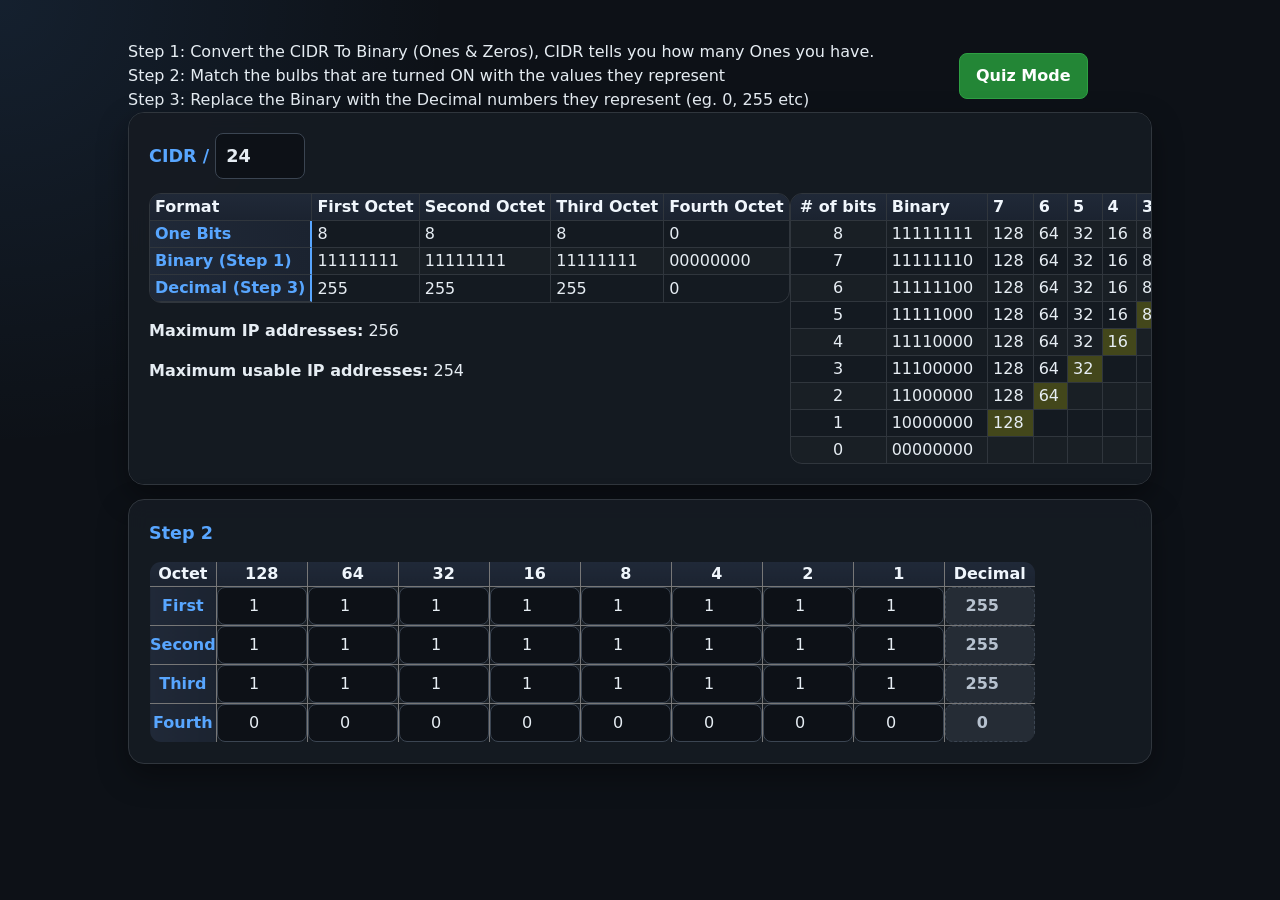
<file: index.html>
<!doctype html>
<html lang="en">
  <head>
    <meta charset="UTF-8" />
    <meta name="viewport" content="width=device-width, initial-scale=1.0" />
    <title>Subnetting</title>
    <link rel="stylesheet" href="styles.css" />
  </head>
  <body>
    <main>
      <div class="top-row">
        <div class="steps">
          <div>
            Step 1: Convert the CIDR To Binary (Ones & Zeros), CIDR tells you
            how many Ones you have.
          </div>
          <div>
            Step 2: Match the bulbs that are turned ON with the values they
            represent
          </div>
          <div>
            Step 3: Replace the Binary with the Decimal numbers they represent
            (eg. 0, 255 etc)
          </div>
        </div>

        <div class="page-actions">
          <a class="button-link" href="quiz.html">Quiz Mode</a>
        </div>
      </div>
      <section class="table-card">
        <h2>
          CIDR /
          <input
            id="cidrInput"
            type="number"
            min="0"
            max="32"
            step="1"
            value="24"
            aria-label="CIDR prefix length"
            style="width: 10px"
          />
        </h2>
        <div class="flex">
          <div>
            <table aria-label="CIDR subnet mask summary" width="50%">
              <thead>
                <tr>
                  <th scope="col">Format</th>
                  <th scope="col">First Octet</th>
                  <th scope="col">Second Octet</th>
                  <th scope="col">Third Octet</th>
                  <th scope="col">Fourth Octet</th>
                </tr>
              </thead>

              <tbody>
                <tr>
                  <th scope="row">One Bits</th>
                  <td id="ones-0">8</td>
                  <td id="ones-1">8</td>
                  <td id="ones-2">8</td>
                  <td id="ones-3">0</td>
                </tr>

                <tr>
                  <th scope="row">Binary (Step 1)</th>
                  <td id="binary-0">11111111</td>
                  <td id="binary-1">11111111</td>
                  <td id="binary-2">11111111</td>
                  <td id="binary-3">00000000</td>
                </tr>

                <tr>
                  <th scope="row">Decimal (Step 3)</th>
                  <td id="decimal-0">255</td>
                  <td id="decimal-1">255</td>
                  <td id="decimal-2">255</td>
                  <td id="decimal-3">0</td>
                </tr>
              </tbody>
            </table>
            <div id="maximum-possible-addresses"></div>
          </div>
          <div class="spacer" style="width: 20px"></div>
          <table aria-label="binary breakdown" width="50%">
            <tbody>
              <tr>
                <th><center># of bits</center></th>
                <th>Binary</th>
                <th>7</th>
                <th>6</th>
                <th>5</th>
                <th>4</th>
                <th>3</th>
                <th>2</th>
                <th>1</th>
                <th>0</th>
                <th>Sum</th>
              </tr>
              <tr>
                <td><center>8</center></td>
                <td>11111111</td>
                <td>128</td>
                <td>64</td>
                <td>32</td>
                <td>16</td>
                <td>8</td>
                <td>4</td>
                <td>2</td>
                <td style="background: rgba(255, 255, 0, 0.2)">1</td>
                <td>255</td>
              </tr>
              <tr>
                <td><center>7</center></td>
                <td>11111110</td>
                <td>128</td>
                <td>64</td>
                <td>32</td>
                <td>16</td>
                <td>8</td>
                <td>4</td>
                <td style="background: rgba(255, 255, 0, 0.2)">2</td>
                <td></td>
                <td>254</td>
              </tr>
              <tr>
                <td><center>6</center></td>
                <td>11111100</td>
                <td>128</td>
                <td>64</td>
                <td>32</td>
                <td>16</td>
                <td>8</td>
                <td style="background: rgba(255, 255, 0, 0.2)">4</td>
                <td></td>
                <td></td>
                <td>252</td>
              </tr>
              <tr>
                <td><center>5</center></td>
                <td>11111000</td>
                <td>128</td>
                <td>64</td>
                <td>32</td>
                <td>16</td>
                <td style="background: rgba(255, 255, 0, 0.2)">8</td>
                <td></td>
                <td></td>
                <td></td>
                <td>248</td>
              </tr>
              <tr>
                <td><center>4</center></td>
                <td>11110000</td>
                <td>128</td>
                <td>64</td>
                <td>32</td>
                <td style="background: rgba(255, 255, 0, 0.2)">16</td>
                <td></td>
                <td></td>
                <td></td>
                <td></td>
                <td>240</td>
              </tr>
              <tr>
                <td><center>3</center></td>
                <td>11100000</td>
                <td>128</td>
                <td>64</td>
                <td style="background: rgba(255, 255, 0, 0.2)">32</td>
                <td></td>
                <td></td>
                <td></td>
                <td></td>
                <td></td>
                <td>224</td>
              </tr>
              <tr>
                <td><center>2</center></td>
                <td>11000000</td>
                <td>128</td>
                <td style="background: rgba(255, 255, 0, 0.2)">64</td>
                <td></td>
                <td></td>
                <td></td>
                <td></td>
                <td></td>
                <td></td>
                <td>192</td>
              </tr>
              <tr>
                <td><center>1</center></td>
                <td>10000000</td>
                <td style="background: rgba(255, 255, 0, 0.2)">128</td>
                <td></td>
                <td></td>
                <td></td>
                <td></td>
                <td></td>
                <td></td>
                <td></td>
                <td>128</td>
              </tr>
              <tr>
                <td><center>0</center></td>
                <td>00000000</td>
                <td></td>
                <td></td>
                <td></td>
                <td></td>
                <td></td>
                <td></td>
                <td></td>
                <td></td>
                <td>0</td>
              </tr>
            </tbody>
          </table>
        </div>
      </section>

      <section class="table-card">
        <h2>Step 2</h2>
        <div id="binaryTableContainer"></div>
      </section>
    </main>
    <script src="script.js"></script>
  </body>
</html>
</file>
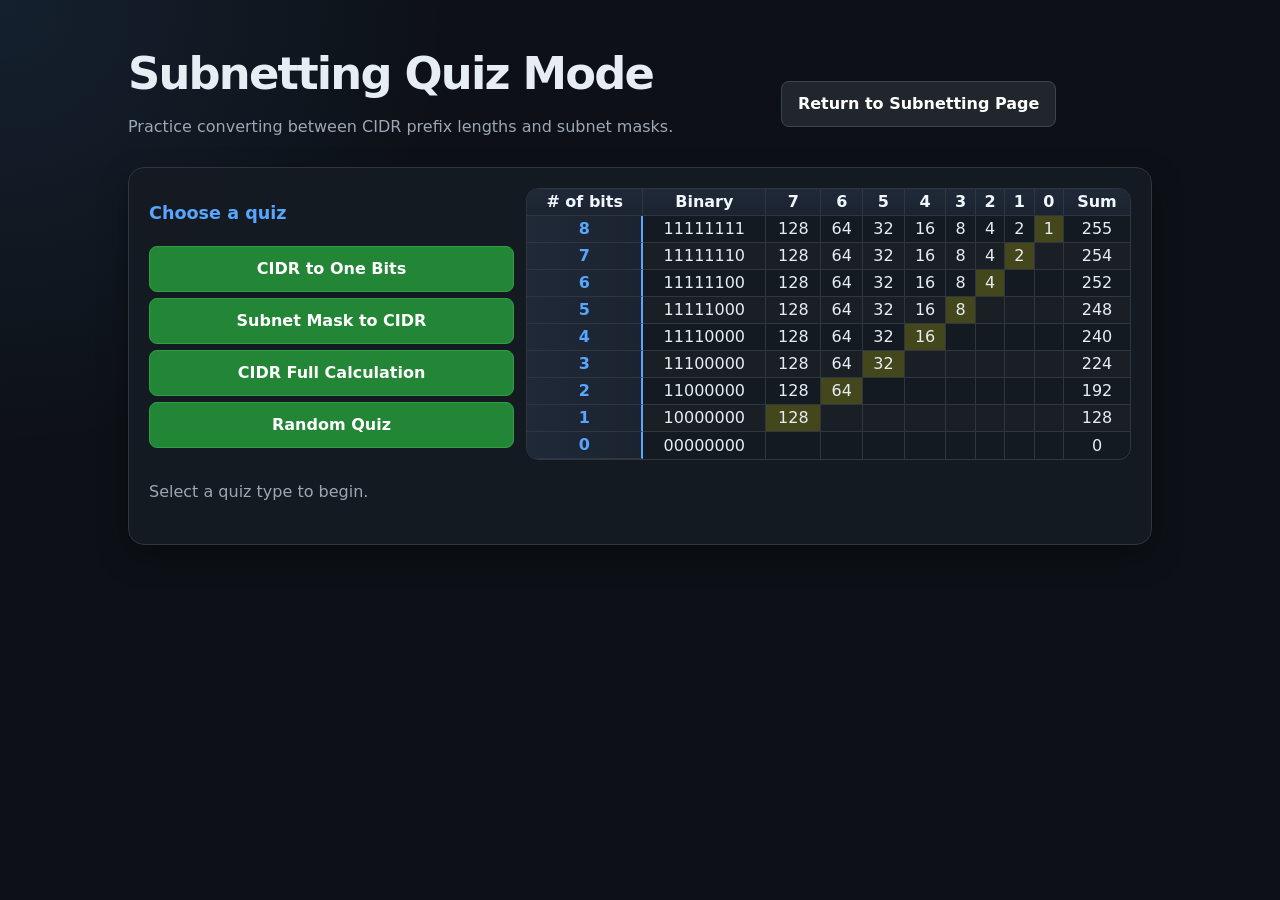
<file: quiz.html>
<!doctype html>
<html lang="en">
  <head>
    <meta charset="UTF-8" />
    <meta name="viewport" content="width=device-width, initial-scale=1.0" />
    <title>Subnetting Quiz</title>
    <link rel="stylesheet" href="styles.css" />

    <style>
      .top-row,
      .quiz-controls,
      .quiz-actions,
      .usable-answer-section {
        display: flex;
        align-items: center;
        gap: 12px;
      }

      .top-row,
      .quiz-controls {
        justify-content: space-between;
      }

      .quiz-controls,
      .quiz-actions,
      .usable-answer-section {
        flex-wrap: wrap;
      }

      .quiz-controls {
        margin-bottom: 20px;
      }

      .quiz-mode-list {
        display: flex;
        flex: 1 1 280px;
        flex-direction: column;
        gap: 6px;
      }

      .reference-table-wrapper {
        flex: 1 1 520px;
        overflow-x: auto;
      }

      .quiz-actions {
        margin-top: 18px;
      }

      button,
      .button-link {
        display: inline-block;
        padding: 10px 16px;
        color: #fff;
        background: #238636;
        border: 1px solid #2ea043;
        border-radius: 8px;
        font: inherit;
        font-weight: 700;
        text-decoration: none;
        cursor: pointer;
      }

      button:hover,
      .button-link:hover {
        background: #2ea043;
      }

      button.secondary,
      .button-link.secondary {
        background: #21262d;
        border-color: #3b4552;
      }

      button.secondary:hover,
      .button-link.secondary:hover {
        background: #30363d;
      }

      button.selected-mode {
        background: #1f6feb;
        border-color: #58a6ff;
      }

      .quiz-description {
        margin-bottom: 20px;
        color: var(--muted);
      }

      .quiz-cidr {
        display: inline-flex;
        align-items: center;
        gap: 4px;
      }

      .quiz-cidr input {
        width: 80px;
        min-width: 80px;
        text-align: center;
      }

      .ones-input,
      .mask-answer-input {
        min-width: 75px;
        padding: 6px;
        text-align: center;
      }

      .ones-input {
        width: 75px;
      }

      .mask-answer-input {
        width: 100%;
      }

      .cidr-answer-input {
        width: 100px;
        min-width: 100px;
        text-align: center;
      }

      #usableIpAnswer {
        width: 180px;
        min-width: 180px;
      }

      .quiz-feedback {
        min-height: 28px;
        margin-top: 18px;
        padding: 12px;
        border: 1px solid transparent;
        border-radius: 8px;
        font-weight: 700;
      }

      .quiz-feedback:empty {
        display: none;
      }

      .quiz-feedback.correct {
        color: #7ee787;
        background: rgb(46 160 67 / 12%);
        border-color: #238636;
      }

      .quiz-feedback.incorrect {
        color: #ff7b72;
        background: rgb(248 81 73 / 12%);
        border-color: #da3633;
      }

      .quiz-feedback.notice {
        color: #d29922;
        background: rgb(187 128 9 / 12%);
        border-color: #9e6a03;
      }

      .answer-correct {
        background: rgb(46 160 67 / 18%) !important;
        border-color: #2ea043 !important;
      }

      .answer-incorrect {
        background: rgb(248 81 73 / 18%) !important;
        border-color: #f85149 !important;
      }

      .hidden {
        display: none !important;
      }

      .locked-value {
        color: #b7c2cf;
        background: #252c35;
        border: 1px dashed #59636e;
        cursor: not-allowed;
      }

      #quizTable,
      .reference-table {
        width: 100%;
      }

      #quizTable td:not(:first-child),
      #quizTable th:not(:first-child),
      .reference-table td,
      .reference-table th {
        text-align: center;
      }

      #fullCidrAnswers {
        margin-top: 22px;
      }

      @media (max-width: 700px) {
        .top-row {
          align-items: flex-start;
          flex-direction: column;
        }

        #quizTable {
          min-width: 650px;
        }
      }
    </style>
  </head>

  <body>
    <main>
      <header class="top-row">
        <div>
          <h1>Subnetting Quiz Mode</h1>
          <p class="subtitle">
            Practice converting between CIDR prefix lengths and subnet masks.
          </p>
        </div>

        <div class="page-actions">
          <a class="button-link secondary" href="index.html">
            Return to Subnetting Page
          </a>
        </div>
      </header>

      <section class="table-card" aria-labelledby="quiz-selection-heading">
        <div class="quiz-controls">
          <div class="quiz-mode-list">
            <h2 id="quiz-selection-heading">Choose a quiz</h2>
            <button id="startOnesQuiz" type="button">CIDR to One Bits</button>
            <button id="startCidrQuiz" type="button">
              Subnet Mask to CIDR
            </button>
            <button id="startFullCidrQuiz" type="button">
              CIDR Full Calculation
            </button>
            <button id="startRandomQuiz" type="button">Random Quiz</button>
          </div>

          <div class="reference-table-wrapper">
            <table class="reference-table" aria-label="Binary breakdown">
              <thead>
                <tr>
                  <th scope="col"># of bits</th>
                  <th scope="col">Binary</th>
                  <th scope="col">7</th>
                  <th scope="col">6</th>
                  <th scope="col">5</th>
                  <th scope="col">4</th>
                  <th scope="col">3</th>
                  <th scope="col">2</th>
                  <th scope="col">1</th>
                  <th scope="col">0</th>
                  <th scope="col">Sum</th>
                </tr>
              </thead>
              <tbody>
                <tr>
                  <th scope="row"><center>8</center></th>
                  <td>11111111</td>
                  <td>128</td>
                  <td>64</td>
                  <td>32</td>
                  <td>16</td>
                  <td>8</td>
                  <td>4</td>
                  <td>2</td>
                  <td style="background: rgba(255, 255, 0, 0.2)">1</td>
                  <td>255</td>
                </tr>
                <tr>
                  <th scope="row"><center>7</center></th>
                  <td>11111110</td>
                  <td>128</td>
                  <td>64</td>
                  <td>32</td>
                  <td>16</td>
                  <td>8</td>
                  <td>4</td>
                  <td style="background: rgba(255, 255, 0, 0.2)">2</td>
                  <td></td>
                  <td>254</td>
                </tr>
                <tr>
                  <th scope="row"><center>6</center></th>
                  <td>11111100</td>
                  <td>128</td>
                  <td>64</td>
                  <td>32</td>
                  <td>16</td>
                  <td>8</td>
                  <td style="background: rgba(255, 255, 0, 0.2)">4</td>
                  <td></td>
                  <td></td>
                  <td>252</td>
                </tr>
                <tr>
                  <th scope="row"><center>5</center></th>
                  <td>11111000</td>
                  <td>128</td>
                  <td>64</td>
                  <td>32</td>
                  <td>16</td>
                  <td style="background: rgba(255, 255, 0, 0.2)">8</td>
                  <td></td>
                  <td></td>
                  <td></td>
                  <td>248</td>
                </tr>
                <tr>
                  <th scope="row"><center>4</center></th>
                  <td>11110000</td>
                  <td>128</td>
                  <td>64</td>
                  <td>32</td>
                  <td style="background: rgba(255, 255, 0, 0.2)">16</td>
                  <td></td>
                  <td></td>
                  <td></td>
                  <td></td>
                  <td>240</td>
                </tr>
                <tr>
                  <th scope="row"><center>3</center></th>
                  <td>11100000</td>
                  <td>128</td>
                  <td>64</td>
                  <td style="background: rgba(255, 255, 0, 0.2)">32</td>
                  <td></td>
                  <td></td>
                  <td></td>
                  <td></td>
                  <td></td>
                  <td>224</td>
                </tr>
                <tr>
                  <th scope="row"><center>2</center></th>
                  <td>11000000</td>
                  <td>128</td>
                  <td style="background: rgba(255, 255, 0, 0.2)">64</td>
                  <td></td>
                  <td></td>
                  <td></td>
                  <td></td>
                  <td></td>
                  <td></td>
                  <td>192</td>
                </tr>
                <tr>
                  <th scope="row"><center>1</center></th>
                  <td>10000000</td>
                  <td style="background: rgba(255, 255, 0, 0.2)">128</td>
                  <td></td>
                  <td></td>
                  <td></td>
                  <td></td>
                  <td></td>
                  <td></td>
                  <td></td>
                  <td>128</td>
                </tr>
                <tr>
                  <th scope="row"><center>0</center></th>
                  <td>00000000</td>
                  <td></td>
                  <td></td>
                  <td></td>
                  <td></td>
                  <td></td>
                  <td></td>
                  <td></td>
                  <td></td>
                  <td>0</td>
                </tr>
              </tbody>
            </table>
          </div>
        </div>

        <p id="quizDescription" class="quiz-description">
          Select a quiz type to begin.
        </p>
      </section>

      <section
        id="quizCard"
        class="table-card hidden"
        aria-labelledby="quizTitle"
      >
        <h2 id="quizTitle">Quiz</h2>

        <div id="cidrPromptContainer" class="hidden">
          <p>Fill in the number of one bits in each octet for:</p>
          <label class="quiz-cidr">
            CIDR /
            <input
              id="lockedCidrInput"
              class="locked-value"
              type="number"
              readonly
              aria-label="Quiz CIDR prefix"
            />
          </label>
        </div>

        <div id="cidrAnswerContainer" class="hidden">
          <p>Enter the CIDR prefix represented by this subnet mask:</p>
          <label class="quiz-cidr">
            CIDR /
            <input
              id="cidrAnswerInput"
              class="cidr-answer-input"
              type="number"
              min="0"
              max="32"
              step="1"
              inputmode="numeric"
              autocomplete="off"
              aria-label="CIDR answer"
            />
          </label>
        </div>

        <div class="reference-table-wrapper">
          <table id="quizTable" aria-label="CIDR subnet mask quiz table">
            <thead>
              <tr>
                <th scope="col">Format</th>
                <th scope="col">First Octet</th>
                <th scope="col">Second Octet</th>
                <th scope="col">Third Octet</th>
                <th scope="col">Fourth Octet</th>
              </tr>
            </thead>
            <tbody>
              <tr id="quizOnesRow">
                <th scope="row">One Bits</th>
                <td>
                  <input
                    id="quiz-ones-0"
                    class="ones-input"
                    type="number"
                    min="0"
                    max="8"
                    step="1"
                    inputmode="numeric"
                    autocomplete="off"
                    aria-label="First octet one bits"
                  />
                </td>
                <td>
                  <input
                    id="quiz-ones-1"
                    class="ones-input"
                    type="number"
                    min="0"
                    max="8"
                    step="1"
                    inputmode="numeric"
                    autocomplete="off"
                    aria-label="Second octet one bits"
                  />
                </td>
                <td>
                  <input
                    id="quiz-ones-2"
                    class="ones-input"
                    type="number"
                    min="0"
                    max="8"
                    step="1"
                    inputmode="numeric"
                    autocomplete="off"
                    aria-label="Third octet one bits"
                  />
                </td>
                <td>
                  <input
                    id="quiz-ones-3"
                    class="ones-input"
                    type="number"
                    min="0"
                    max="8"
                    step="1"
                    inputmode="numeric"
                    autocomplete="off"
                    aria-label="Fourth octet one bits"
                  />
                </td>
              </tr>

              <tr id="quizMaskAnswerRow" class="hidden">
                <th scope="row">Subnet Mask</th>
                <td>
                  <input
                    id="maskAnswer-0"
                    class="mask-answer-input"
                    type="number"
                    min="0"
                    max="255"
                    step="1"
                    inputmode="numeric"
                    autocomplete="off"
                    aria-label="First subnet mask octet"
                  />
                </td>
                <td>
                  <input
                    id="maskAnswer-1"
                    class="mask-answer-input"
                    type="number"
                    min="0"
                    max="255"
                    step="1"
                    inputmode="numeric"
                    autocomplete="off"
                    aria-label="Second subnet mask octet"
                  />
                </td>
                <td>
                  <input
                    id="maskAnswer-2"
                    class="mask-answer-input"
                    type="number"
                    min="0"
                    max="255"
                    step="1"
                    inputmode="numeric"
                    autocomplete="off"
                    aria-label="Third subnet mask octet"
                  />
                </td>
                <td>
                  <input
                    id="maskAnswer-3"
                    class="mask-answer-input"
                    type="number"
                    min="0"
                    max="255"
                    step="1"
                    inputmode="numeric"
                    autocomplete="off"
                    aria-label="Fourth subnet mask octet"
                  />
                </td>
              </tr>

              <tr id="quizBinaryRow">
                <th scope="row">Binary (Step 1)</th>
                <td id="quiz-binary-0"></td>
                <td id="quiz-binary-1"></td>
                <td id="quiz-binary-2"></td>
                <td id="quiz-binary-3"></td>
              </tr>

              <tr id="quizDecimalRow">
                <th scope="row">Decimal (Step 3)</th>
                <td id="quiz-decimal-0"></td>
                <td id="quiz-decimal-1"></td>
                <td id="quiz-decimal-2"></td>
                <td id="quiz-decimal-3"></td>
              </tr>
            </tbody>
          </table>
        </div>

        <div id="fullCidrAnswers" class="hidden">
          <div class="usable-answer-section">
            <label for="usableIpAnswer"
              ><strong>Total IP addresses:</strong></label
            >
            <input
              id="usableIpAnswer"
              type="number"
              min="0"
              step="1"
              inputmode="numeric"
              autocomplete="off"
            />
          </div>
        </div>

        <div class="quiz-actions">
          <button id="checkAnswerButton" type="button">Check Answer</button>
          <button id="newQuestionButton" class="secondary" type="button">
            New Question
          </button>
          <button id="startRandomQuiz2" class="secondary" type="button">
            New Random Question
          </button>
        </div>

        <div
          id="quizFeedback"
          class="quiz-feedback"
          role="status"
          aria-live="polite"
        ></div>
      </section>
    </main>

    <script src="quiz.js"></script>
  </body>
</html>
</file>
<file: styles.css>
:root {
  color-scheme: dark;
  --bg: #0d1117;
  --panel: #161b22;
  --panel-alt: #1f2630;
  --border: #30363d;
  --text: #e6edf3;
  --muted: #9da7b3;
  --accent: #58a6ff;
  --accent-soft: rgba(88, 166, 255, 0.14);
  --input-bg: #0d1117;
  --shadow: 0 12px 30px rgba(0, 0, 0, 0.35);
}

* {
  box-sizing: border-box;
}

body {
  margin: 0;
  min-height: 100vh;
  background:
    radial-gradient(
      circle at top left,
      rgba(88, 166, 255, 0.1),
      transparent 28rem
    ),
    var(--bg);
  color: var(--text);
  font-family:
    Inter,
    ui-sans-serif,
    system-ui,
    -apple-system,
    BlinkMacSystemFont,
    "Segoe UI",
    sans-serif;
  line-height: 1.5;
  display: flex;
}

main {
  flex: 1;
  min-height: 0;
  padding-left: 10%;
  padding-right: 10%;
  width: min(1500px, calc(100% - 32px));
  margin: 40px auto;
}

h1 {
  margin: 0 0 8px;
  font-size: clamp(1.8rem, 4vw, 2.8rem);
  letter-spacing: -0.04em;
}

.subtitle {
  margin: 0 0 28px;
  color: var(--muted);
}

.table-card {
  margin-bottom: 14px;
  padding: 20px;
  overflow-x: auto;
  background: rgba(22, 27, 34, 0.94);
  border: 1px solid var(--border);
  border-radius: 16px;
  box-shadow: var(--shadow);
  backdrop-filter: blur(10px);
}

.table-card h2 {
  margin: 0 0 14px;
  font-size: 1.1rem;
  color: var(--accent);
}

table {
  min-width: 500px;
  border-collapse: separate;
  border-spacing: 0;
  overflow: hidden;
  border: 1px solid var(--border);
  border-radius: 12px;
}

th,
td {
  min-width: 20px;
  padding: 1px;
  padding-left: 5px;
  padding-right: 5px;
  border-right: 1px solid var(--border);
  border-bottom: 1px solid var(--border);
  text-align: left;
  white-space: nowrap;
}

th:last-child,
td:last-child {
  border-right: 0;
}

tr:last-child td {
  border-bottom: 0;
}

thead th,
tr:first-child th {
  background: linear-gradient(180deg, #202938, #1b2330);
  color: #f0f6fc;
  font-weight: 700;
}

tbody tr:nth-child(even) td {
  background: rgba(255, 255, 255, 0.018);
}

tbody tr:hover td {
  background: var(--accent-soft);
}

input[type="text"] {
  width: 100%;
  min-width: 90px;
  padding: 9px 10px;
  color: var(--text);
  background: var(--input-bg);
  border: 1px solid #3b4552;
  border-radius: 8px;
  outline: none;
  font: inherit;
  transition:
    border-color 150ms ease,
    box-shadow 150ms ease,
    background 150ms ease;
}

input[type="text"]:focus {
  border-color: var(--accent);
  box-shadow: 0 0 0 3px rgba(88, 166, 255, 0.16);
  background: #111821;
}

input[type="number"] {
  width: 100%;
  min-width: 90px;
  padding: 9px 10px;
  color: var(--text);
  background: var(--input-bg);
  border: 1px solid #3b4552;
  border-radius: 8px;
  outline: none;
  font: inherit;
  transition:
    border-color 150ms ease,
    box-shadow 150ms ease,
    background 150ms ease;
}

input[type="Number"]:focus {
  border-color: var(--accent);
  box-shadow: 0 0 0 3px rgba(88, 166, 255, 0.16);
  background: #111821;
}

input[readonly] {
  color: #b7c2cf;
  background: #252c35;
  border-style: dashed;
  cursor: not-allowed;
}

.status {
  font-weight: 700;
  color: #7ee787;
}

.muted {
  color: var(--muted);
}

@media (max-width: 700px) {
  main {
    width: min(100% - 20px, 1500px);
    margin: 20px auto;
  }

  .table-card {
    padding: 14px;
    border-radius: 12px;
  }

  th,
  td {
    padding: 0px;
  }
}

/* Javascript table changes */
#binaryTable {
  border-collapse: collapse;
}

#binaryTable th,
#binaryTable td {
  border: 1px solid #777;
  padding: 0px;
  text-align: center;
}

#binaryTable input {
  width: 42px;
  padding: 6px;
  text-align: center;
  box-sizing: border-box;
}

#binaryTable input[class="sum-input"] {
  appearance: textfield;
}

#binaryTable .sum-input {
  width: 60px;
  font-weight: bold;
}

#binaryTable .invalid-bit {
  background-color: #ffb3b3;
  border: 2px solid #c00000;
  color: #750000;
}

#binaryTable .invalid-sum {
  background-color: #ffdddd;
  color: #a00000;
}
/* Javascript table changes */
tbody th[scope="row"] {
  background: linear-gradient(90deg, #202938, #1b2330);
  color: var(--accent);
  font-weight: 700;
  text-align: left;
  border-right: 2px solid var(--accent);
}
.flex {
  display: flex;
  flex-direction: row;
}

.page-actions {
  flex: 1;
  display: flex;
  align-items: center; /* vertical */
  justify-content: center; /* horizontal */
  margin-bottom: 0;
}

.button-link,
button {
  display: inline-block;
  padding: 10px 16px;
  color: #ffffff;
  background: #238636;
  border: 1px solid #2ea043;
  border-radius: 8px;
  font: inherit;
  font-weight: 700;
  text-decoration: none;
  cursor: pointer;
}

.button-link:hover,
button:hover {
  background: #2ea043;
}

button.secondary {
  background: #21262d;
  border-color: #3b4552;
}

button.secondary:hover {
  background: #30363d;
}

.top-row {
  display: flex;
  align-items: stretch;
  gap: 20px;
}

.steps {
  flex: 0 1 auto;
}
</file>
